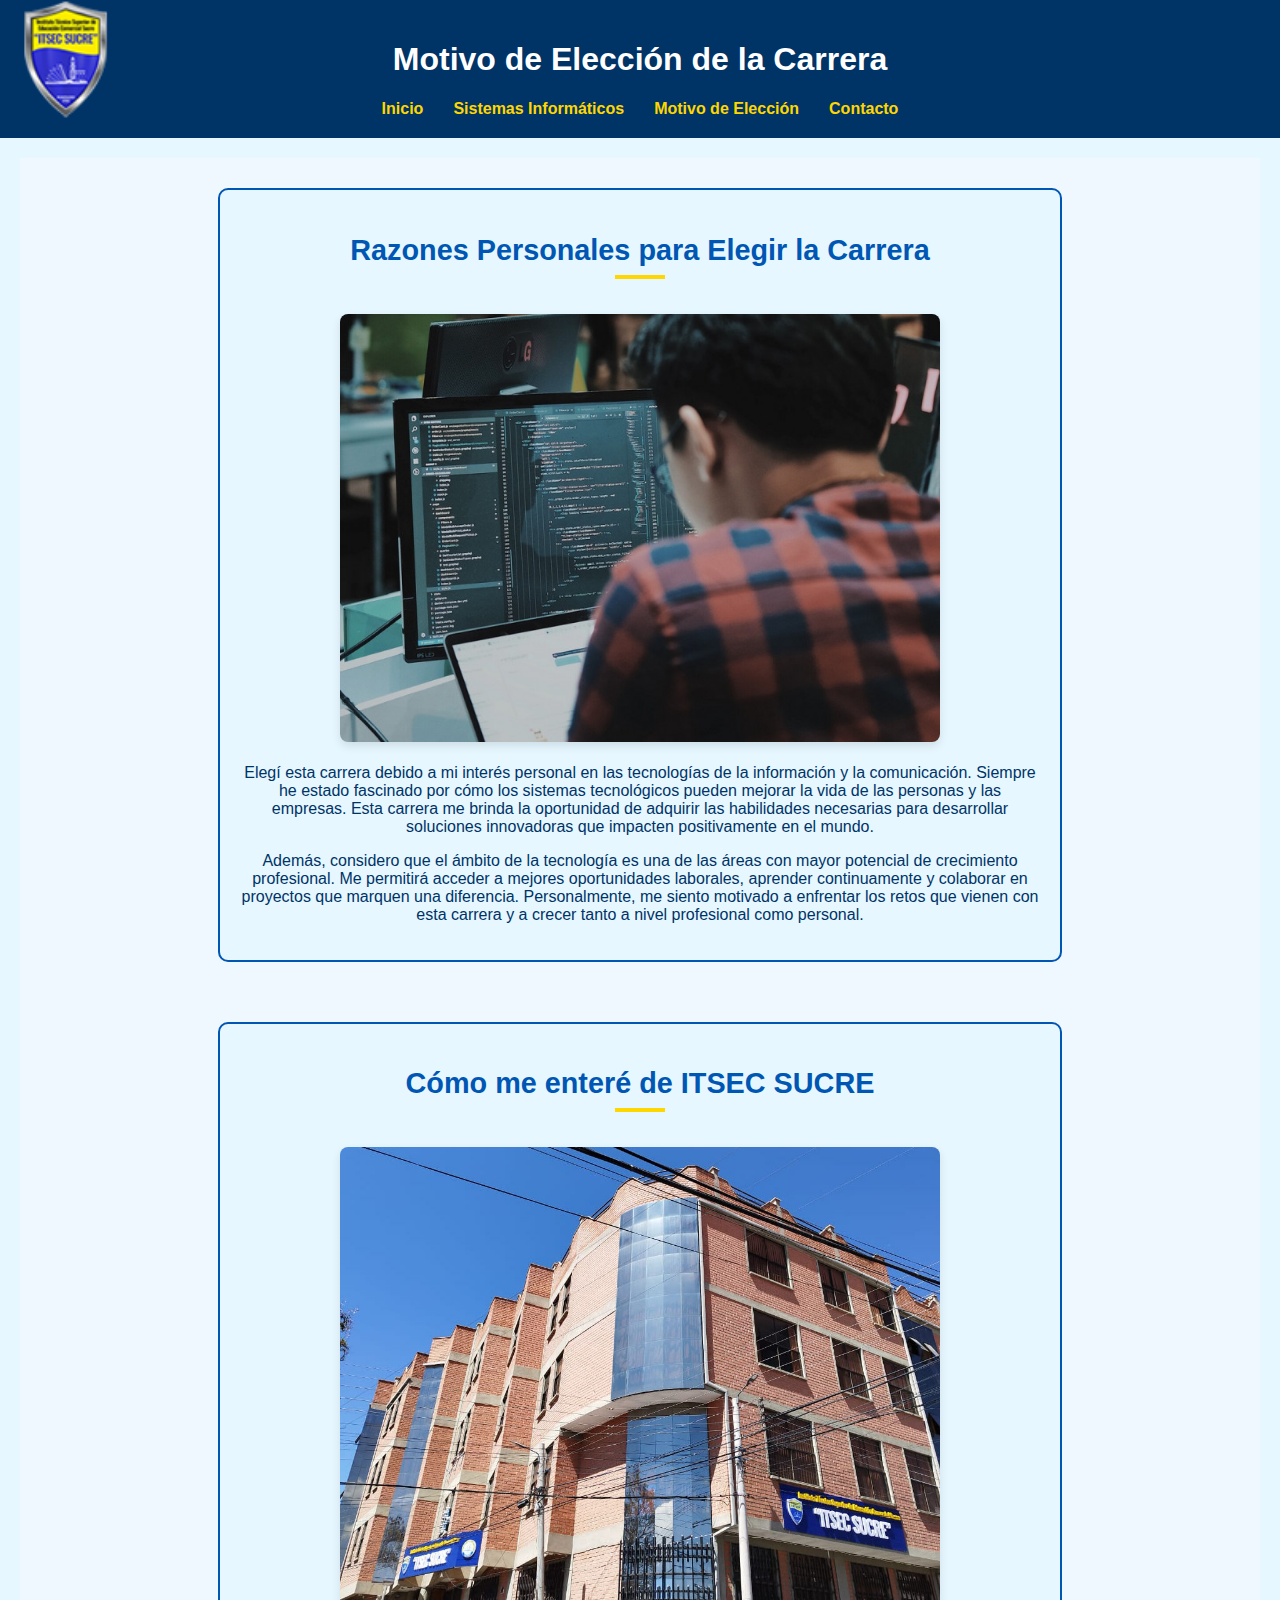
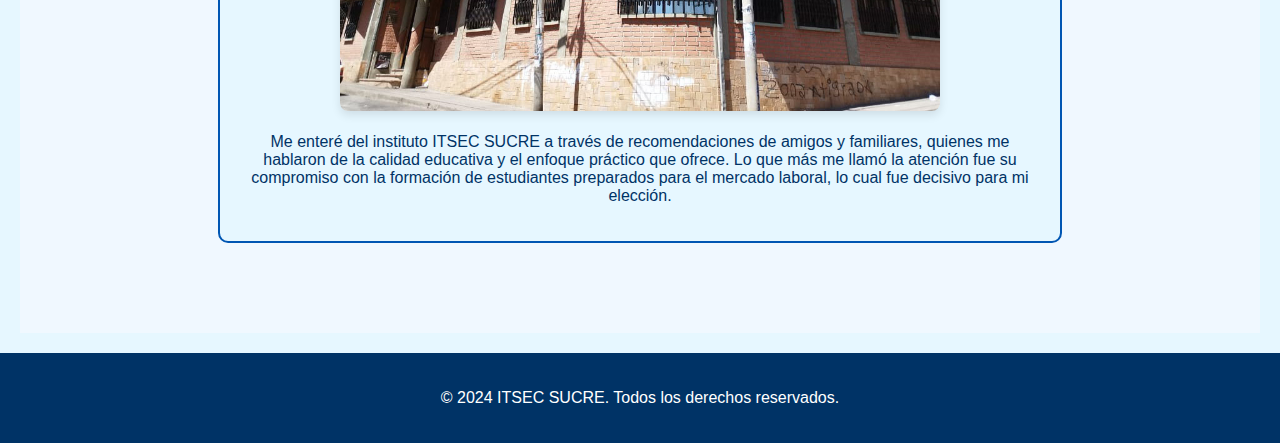
<file: eleccion.html>
<!DOCTYPE html>
<html lang="es">
<head>
  <meta charset="UTF-8">
  <meta name="viewport" content="width=device-width, initial-scale=1.0">
  <title>ITSEC SUCRE - Motivo de Elección</title>
  <link rel="stylesheet" href="styles.css">
  <img src="logo2.png" alt="Logo ITSEC SUCRE" class="logo">
</head>
<body>
  <header>
    <h1>Motivo de Elección de la Carrera</h1>
    <nav>
      <ul>
        <li><a href="index.html">Inicio</a></li>
        <li><a href="sistemas.html">Sistemas Informáticos</a></li>
        <li><a href="eleccion.html">Motivo de Elección</a></li>
        <li><a href="contacto.html">Contacto</a></li>
      </ul>
    </nav>
  </header>

  <main>
    <section>
      <div class="section">
        <div class="mission-vision">
          <h2 class="title">Razones Personales para Elegir la Carrera</h2>
          <img class="img-style"src="ele1.jpg" alt="Estudiantes trabajando en tecnología" style="width:100%; max-width:600px;">
          <p class="content"><p>Elegí esta carrera debido a mi interés personal en las tecnologías de la información y la comunicación. Siempre he estado fascinado por cómo los sistemas tecnológicos pueden mejorar la vida de las personas y las empresas. Esta carrera me brinda la oportunidad de adquirir las habilidades necesarias para desarrollar soluciones innovadoras que impacten positivamente en el mundo.</p>
          <p>Además, considero que el ámbito de la tecnología es una de las áreas con mayor potencial de crecimiento profesional. Me permitirá acceder a mejores oportunidades laborales, aprender continuamente y colaborar en proyectos que marquen una diferencia. Personalmente, me siento motivado a enfrentar los retos que vienen con esta carrera y a crecer tanto a nivel profesional como personal.</p></p>
      </div>
      <div class="section">
        <div class="mission-vision">
          <h2 class="title">Cómo me enteré de ITSEC SUCRE</h2>
          <img class="img-style" src="frontisprincipal.jpg" alt="Campus de ITSEC SUCRE" style="width:100%; max-width:600px;">
          <p class="content"><p>Me enteré del instituto ITSEC SUCRE a través de recomendaciones de amigos y familiares, quienes me hablaron de la calidad educativa y el enfoque práctico que ofrece. Lo que más me llamó la atención fue su compromiso con la formación de estudiantes preparados para el mercado laboral, lo cual fue decisivo para mi elección.</p></p>
    </div>
      </div>
    </div>
    </section>
  </main>

  <footer>
    <p>&copy; 2024 ITSEC SUCRE. Todos los derechos reservados.</p>
  </footer>
</body>
</html>
</file>
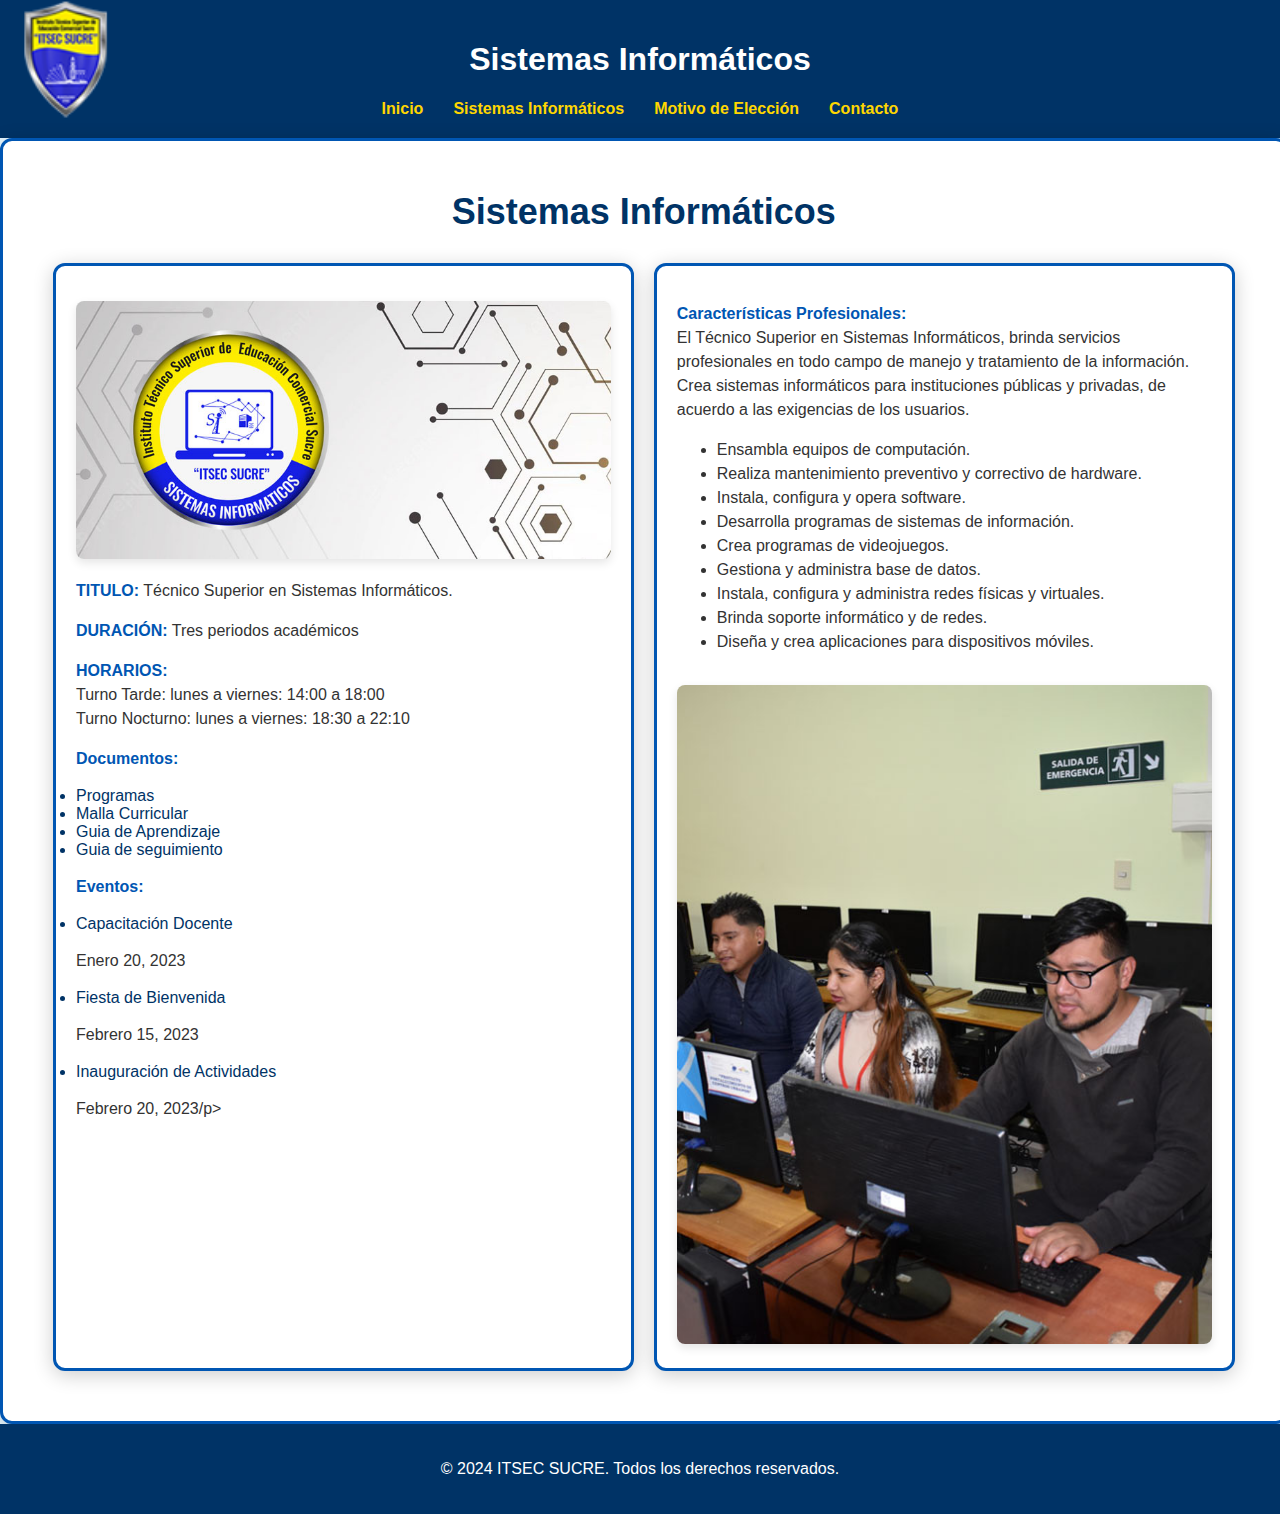
<file: sistemas.html>
<!DOCTYPE html>
<html lang="es">
<head>
  <meta charset="UTF-8">
  <meta name="viewport" content="width=device-width, initial-scale=1.0">
  <title>ITSEC SUCRE - Sistemas Informáticos</title>
  <link rel="stylesheet" href="styles.css">
  <img src="logo2.png" alt="Logo ITSEC SUCRE" class="logo">
</head> 
<body>
  <header>
    <h1>Sistemas Informáticos</h1>
    <nav>
      <ul>
        <li><a href="index.html">Inicio</a></li>
        <li><a href="sistemas.html">Sistemas Informáticos</a></li>
        <li><a href="eleccion.html">Motivo de Elección</a></li>
        <li><a href="contacto.html">Contacto</a></li>
      </ul>
    </nav>
  </header>

  <main>
    <section class="program-info">
        <h2 class="bienvenida">Sistemas Informáticos</h2>
        
        <div class="windows-container">
            <div class="program-info">
                <img src="sistemas.jpg" alt="Imagen del programa" class="img-style">
              <p><strong>TITULO:</strong> Técnico Superior en Sistemas Informáticos.</p>
              <p><strong>DURACIÓN:</strong> Tres periodos académicos</p>
              <p><strong>HORARIOS:</strong><br>
                Turno Tarde: lunes a viernes: 14:00 a 18:00<br>
                Turno Nocturno: lunes a viernes: 18:30 a 22:10
              </p>
              <p><strong>Documentos:</strong>
                <li>Programas</li>
                <li>Malla Curricular</li>
                <li>Guia de Aprendizaje</li>
                <li>Guia de seguimiento</li>

                <p><strong>Eventos: </strong>
                    <li>Capacitación Docente
                        <p>Enero 20, 2023</p></li>
                    </li>
                    <li>Fiesta de Bienvenida
                        <p> Febrero 15, 2023</p></li>
                    </li>
                    <li>  Inauguración de Actividades
                        <p> Febrero 20, 2023/p></li>
                    </li>
                    
            </div>
            <div class="program-info">
              <p><strong>Características Profesionales:</strong><br>
                El Técnico Superior en Sistemas Informáticos, brinda servicios profesionales en todo campo de manejo y tratamiento de la información. Crea sistemas informáticos para instituciones públicas y privadas, de acuerdo a las exigencias de los usuarios.
              </p>
              <ul>
                <li>Ensambla equipos de computación.</li>
                <li>Realiza mantenimiento preventivo y correctivo de hardware.</li>
                <li>Instala, configura y opera software.</li>
                <li>Desarrolla programas de sistemas de información.</li>
                <li>Crea programas de videojuegos.</li>
                <li>Gestiona y administra base de datos.</li>
                <li>Instala, configura y administra redes físicas y virtuales.</li>
                <li>Brinda soporte informático y de redes.</li>
                <li>Diseña y crea aplicaciones para dispositivos móviles.</li>
              </ul>
              <img src="estudiantes.jpg" alt="Imagen del programa" class="img-style">
            </div>
          </div>
          
    </section>
  </main>

  <footer>
    <p>&copy; 2024 ITSEC SUCRE. Todos los derechos reservados.</p>
  </footer>
</body>
</html>
</file>
<file: styles.css>
/* Estilos generales para el cuerpo y estructura de la página */
body {
    font-family: Arial, sans-serif;
    color: #003366;
    background-color: #e6f7ff;
    margin: 0;
}

/* Estilos para el encabezado */
header {
    background-color: #003366;
    color: #ffffff;
    padding: 20px;
    text-align: center;
}

/* Estilos para la barra de navegación */
nav ul {
    list-style: none;
    padding: 0;
    margin: 0;
    display: flex;
    justify-content: center;
}

nav ul li {
    margin: 0 15px;
}

nav ul li a {
    color: #ffd700;
    text-decoration: none;
    font-weight: bold;
}

nav ul li a:hover,

nav ul li a.active {
    background-color: #ffd700;
    color: #003366;
    padding: 5px 10px;
    border-radius: 5px;
}

/* Estilos para las secciones de contenido */
section {
    padding: 20px;
}

/* Estilos para el pie de página */
footer {
    background-color: #003366;
    color: #ffffff;
    text-align: center;
    padding: 20px;
}
/* Estilos del formulario */
/* Estilos generales del formulario */
form {
    background-color: #f5f5f5;
    padding: 50px;
    border-radius: 8px;
    box-shadow: 0 4px 15px rgba(0, 0, 0, 0.1);
    max-width: 500px;
    margin: 50px auto;
    text-align: center;
}
/* Centrar el título "Contáctanos" */
section h2 {
    text-align: center;
    font-size: 2em;
    margin-bottom: 20px;
    color: #003366;
  }
/* Estilo de las etiquetas del formulario */
form label {
    display: block;
    margin-top: 15px;
    font-weight: bold;
    color: #003366;
    text-align: left; 
}

/* Estilo de los campos de entrada y área de texto */
form input,
form textarea {
    width: 100%;
    padding: 12px;
    margin-top: 8px;
    border: 1px solid #dcdcdc;
    border-radius: 6px;
    box-shadow: inset 0 1px 4px rgba(0, 0, 0, 0.1);
    transition: border-color 0.3s, box-shadow 0.3s;
}

/* Efectos de foco para los campos */
form input:focus,
form textarea:focus {
    border-color: #003366;
    box-shadow: inset 0 1px 6px rgba(0, 51, 102, 0.4);
    outline: none;
}

/* Estilos del botón de envío */
form button {
    background-color: #003366;
    color: #ffffff;
    border: none;
    cursor: pointer;
    font-weight: bold;
    padding: 12px;
    margin-top: 20px;
    border-radius: 6px;
    transition: background-color 0.3s, color 0.3s, box-shadow 0.3s;
}

/* Efecto hover para el botón */
form button:hover {
    background-color: #ffd700;
    color: #003366;
    box-shadow: 0 4px 10px rgba(0, 0, 0, 0.2);
}

/* Efecto activo para el botón */
form button:active {
    background-color: #c6a700;
    box-shadow: inset 0 3px 8px rgba(0, 0, 0, 0.3);
}




/* Estilos para las imágenes de la página */
.img-mediana {
    width: 70%;
    max-width:850px;
    height: auto;
    display: block;
    margin: 20px auto; 
}

.img-bonita {
    border-radius: 15px; 
    box-shadow: 0px 4px 8px rgba(0, 0, 0, 0.3); 
    transition: transform 0.3s ease, box-shadow 0.3s ease;
}

.img-bonita:hover {
    transform: scale(1.05);     
    box-shadow: 0px 6px 12px rgba(0, 0, 0, 0.5);
}

/* Estilos para la misión y visión */
.section {
    display: flex;
    flex-direction: column;
    align-items: center;
    background-color: #f0f8ff;
    padding: 30px;
}

.mission-vision {
    max-width: 800px;
    text-align: center;
    margin-bottom: 30px;
    padding: 20px;
    border-radius: 10px;
    border: 2px solid #0056b3;
    background-color: #e6f7ff;
}

.title {
    color: #0056b3;
    font-size: 1.8em;
    font-weight: bold;
    margin-bottom: 10px;
}

.content {
    color: #333333;
    font-size: 1.1em;
    line-height: 1.6;
}

.section .title::after {
    content: '';
    display: block;
    width: 50px;
    height: 4px;
    background-color: #ffd700;
    margin: 8px auto 20px;
}

/* Estilos para la bienvenida */
.bienvenida {
    font-family: 'Arial', sans-serif;
    font-size: 36px;
    color: #003366;
    text-align:center;
}

.descripcion {
    font-family: 'Arial', sans-serif;
    font-size: 18px;
    color: #003366;
    text-align: center;
}

/* Estilos para el escudo de ITSEC */
.header {
    position: relative;
    text-align: center;
    margin-top: 20px;
}

.logo {
    position: absolute;
    top: 0;
    left: 0%;
    transform: translateX(10%);
    width: 100px;
}

/* Estilos para la página sistemas.html */  

/* Estilos generales para el contenedor de las dos ventanas */
.windows-container {
    display: flex;
    justify-content: space-between;
    gap: 20px;
    margin: 30px;
}

/* Estilos para las ventanas individuales */
.program-info {
    background-color: #ffffff;
    padding: 20px;
    border-radius: 12px;
    border: 3px solid #0056b3;
    box-shadow: 0 4px 20px rgba(0, 0, 0, 0.2);
    width: 97%;
    transition: transform 0.3s ease, box-shadow 0.3s ease;
}

/* Efecto de elevación al pasar el mouse */
.program-info:hover {
    transform: translateY(-10px);
    box-shadow: 0 8px 30px rgba(0, 0, 0, 0.3);
}

/* Estilos para el texto dentro de las ventanas */
.program-info p, .program-info ul {
    color: #333;
    font-size: 16px;
    line-height: 1.5;
}

/* Resaltar los elementos con <strong> */
.program-info strong {
    color: #0056b3;
    font-weight: bold;
}

/* Estilo de la imagen dentro de la ventana */
.img-style {
    width: 100%;
    border-radius: 8px;
    margin-top: 15px;
    box-shadow: 0 4px 10px rgba(0, 0, 0, 0.1);
    transition: transform 0.3s ease, box-shadow 0.3s ease;
}

/* Efecto sobre la imagen */
.img-style:hover {
    transform: scale(1.05);
    box-shadow: 0 6px 20px rgba(0, 0, 0, 0.2);
}


/* Estilos para los iconos */
.social-icons {
    text-align: center;
    margin-top: 20px;
}

.social-icons a {
    color: #ffd700;
    font-size: 30px;
    margin: 0 15px;
    text-decoration: none;
    transition: color 0.3s, transform 0.3s;
}

.social-icons a:hover {
    color: #5d00ff; 
    transform: scale(1.2); 
}

.social-icons i {
    transition: transform 0.3s;
}

/* Estilo del botón de cambio de tema */
.theme-switcher {
    position: fixed;
    top: 20px;
    right: 20px;
    z-index: 100;
}

.btn-theme {
    background-color: #ffd700;
    border: none;
    padding: 15px;
    border-radius: 50%;
    cursor: pointer;
    box-shadow: 0 4px 8px rgba(0, 0, 0, 0.2);
    transition: transform 0.3s ease, background-color 0.3s ease;
    display: flex;
    justify-content: center;
    align-items: center;
}

.btn-theme:hover {
    transform: scale(1.1);
    background-color: #ffcc00; /* Un tono amarillo más claro al pasar el ratón */
}

/* Estilo del icono dentro del botón */
.btn-theme i {
    font-size: 24px;
    color: #ffffff;
    transition: color 0.3s ease;
}

/* Cuando se activa el modo oscuro */
body.dark-mode .btn-theme i {
    color: #ffd700; /* Cambiar icono a amarillo cuando está en modo oscuro */
}
</file>
